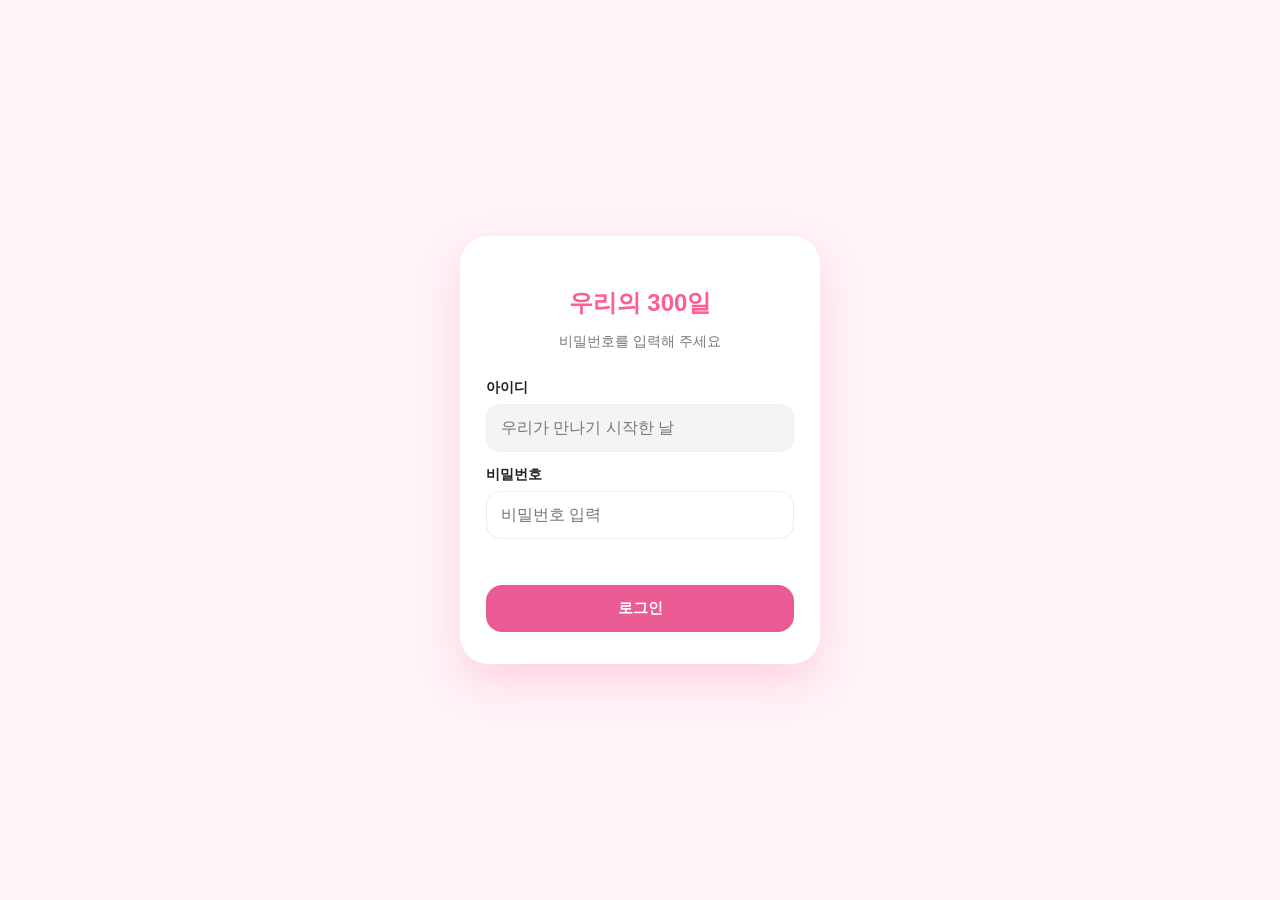
<file: index.html>
<!DOCTYPE html>
<html lang="ko">
<head>
  <meta charset="UTF-8" />
  <meta name="viewport" content="width=device-width, initial-scale=1.0, maximum-scale=1.0, user-scalable=no" />
  <title>300일 퍼즐</title>
  <link rel="stylesheet" href="style.css" />
  
  <!-- PWA 설정 코드 -->
  <link rel="manifest" href="./manifest.json">
  <meta name="apple-mobile-web-app-capable" content="yes">
  <meta name="apple-mobile-web-app-status-bar-style" content="black-translucent">
  <link rel="apple-touch-icon" href="./icon-192.png">

  <script>
    if ('serviceWorker' in navigator) {
      navigator.serviceWorker.register('./sw.js');
    }
  </script>
</head>
<body>

  <section id="login-screen" class="screen active">
    <div class="login-box">
      <h1>우리의 300일</h1>
      <p>비밀번호를 입력해 주세요</p>

      <label>아이디</label>
      <input type="text" value="우리가 만나기 시작한 날" disabled />

      <label>비밀번호</label>
      <input id="password" type="password" placeholder="비밀번호 입력" inputmode="numeric" pattern="[0-9]*" maxlength="6" />

      <div id="login-error"></div>
      <button id="login-btn">로그인</button>
    </div>
  </section>

  <section id="game-screen" class="screen">
    <h2>차누: 퍼즐을 하나씩 맞춰봥!</h2>

    <div class="puzzle-wrap">
      <svg id="puzzle-svg" viewBox="-25 -25 450 650"></svg>
    </div>

    <p id="progress">완성도 0 / 24</p>
  </section>

  <div id="quiz-modal" class="modal">
    <div class="quiz-box">
      <h3>QUIZ</h3>
      <p id="quiz-question"></p>
      <p id="lives">남은 기회 💙 💙 💙</p>
      <div id="options"></div>
      <p id="wrong-text"></p>
      <button id="close-btn" class="gray">닫기</button>
    </div>
  </div>

  <div id="memory-modal" class="modal">
    <div class="memory-box">
      <h3>🐥: 아부부!! 정답이야!</h3>
      <p id="memory-text"></p>
      <button id="memory-ok-btn">확인</button>
    </div>
  </div>

  <div id="final-modal" class="modal">
    <div class="final-box">
      <div class="heart">💙</div>
      <h1>300일 축하해.</h1>
      <p>완성된 사진을 눌러봐!</p> <!-- 문구 변경 -->
      <button id="final-close-btn">사진 보러 가기</button> <!-- id 부여, 기존 onclick 삭제 -->
    </div>
  </div>

<!-- 편지 모달 추가 -->
  <div id="letter-modal" class="modal">
    <div class="memory-box">
      <h3>💌 여진이에게</h3>
      <p id="letter-text" style="
    white-space: pre-line;   /* 엔터 친 대로 줄바꿈 유지 */
    word-break: keep-all;    /* 단어 단위로 끊어짐 방지 */
    text-align: center;      /* 글자들을 가운데로 정렬 */
    line-height: 1.5;          /* 가독성을 위해 줄 간격 확보 */
    display: block;          /* 너비를 꽉 채워 중앙 정렬 기준 잡기 */
    margin: -10px 0 30px;
">
300페이지의 이야기를 함께
써 내려온 나의 가장 아름다운 주인공 여진아,
내 옆을 지켜줘서 항상 고맙고 사랑해💙
</p>
      <button id="exit-btn">나도 사랑해</button>
    </div>
  </div>

  <script src="script.js"></script>
</body>
</html>
</file>
<file: style.css>
* {
  box-sizing: border-box;
  -webkit-tap-highlight-color: transparent;
  user-select: none;
  -webkit-touch-callout: none;
}

body {
  margin: 0;
  font-family: "Pretendard", "Apple SD Gothic Neo", sans-serif;
  background: #fff4f8;
  color: #222;
  overscroll-behavior-y: none;
  overflow: hidden;
  height: 100dvh;
}

input {
  user-select: text !important;
}

.screen {
  display: none;
  height: 100dvh;
  width: 100%;
  max-width: 450px;
  margin: 0 auto;
  padding: 18px;
  justify-content: center;
  align-items: center;
  flex-direction: column;
  opacity: 0;
  transition: opacity 0.3s ease-in-out;
}

.screen.active {
  display: flex;
  opacity: 1;
}

.login-box {
  width: 100%;
  max-width: 360px;
  background: white;
  padding: 32px 26px;
  border-radius: 28px;
  box-shadow: 0 18px 40px rgba(255, 110, 160, 0.25);
}

.login-box h1 {
  text-align: center;
  color: #ff5b98;
  margin-bottom: 8px;
}

.login-box p {
  text-align: center;
  color: #777;
  font-size: 14px;
  margin-bottom: 28px;
}

label {
  display: block;
  margin: 14px 0 7px;
  font-size: 14px;
  font-weight: 700;
}

input {
  width: 100%;
  padding: 14px;
  border: 1px solid #eee;
  border-radius: 14px;
  font-size: 16px; /* iOS 자동 줌 방지를 위해 16px 권장 */
  outline: none;
}

input:disabled {
  background: #f4f4f4;
  color: #777;
}

button {
  width: 100%;
  margin-top: 16px;
  padding: 14px;
  border: none;
  border-radius: 16px;
  background: #eb5b93;
  color: white;
  font-weight: 800;
  font-size: 15px;
  cursor: pointer;
}

button:active {
  transform: scale(0.96);
}

#login-error,
#wrong-text {
  height: 20px;
  color: #ff4e87;
  font-size: 13px;
  text-align: center;
  margin-top: 10px;
}

#game-screen h2 {
  font-size: 18px;
  margin-bottom: 14px;
}

.puzzle-wrap {
  width: min(85vw, 350px);
  background: white;
  border-radius: 22px;
  padding: 14px;
  box-shadow: 0 16px 34px rgba(0, 0, 0, 0.14);
}

#puzzle-svg {
  width: 100%;
  display: block;
  overflow: visible;
}

.piece {
  cursor: pointer;
}

.piece:active {
  transform: scale(0.95);
  filter: brightness(0.9);
  transition: transform 0.1s;
  transform-origin: center;
}

.piece-fill {
  fill: white;
/* 아래 한 줄을 추가해 주세요 */
  transition: opacity 1s ease-in-out;
}

.piece-photo {
  opacity: 0;
  transition: opacity 0.55s ease;
}

.piece.solved .piece-photo {
  opacity: 1;
}

.piece.solved .piece-fill {
  fill: transparent;
}

.piece-outline {
  fill: none;
  stroke: #222;
  stroke-width: 2.2;
  stroke-linejoin: round;
  stroke-linecap: round;
  /* 테두리가 사라질 때 부드럽게 사라지도록 추가 */
  transition: opacity 3s ease-in-out; 
}

/* .piece-fill을 쉼표(,)로 연결해서 추가해 주세요 */
.all-solved .piece-outline,
.all-solved .piece-fill {
  opacity: 0 !important;
}

#progress {
  margin-top: 10px;
  font-weight: 700;
  font-size: 22px;
}

.modal {
  position: fixed;
  inset: 0;
  display: none;
  background: rgba(0, 0, 0, 0.45);
  backdrop-filter: blur(4px);
  justify-content: center;
  align-items: center;
  padding: 22px;
  z-index: 50;
}

.modal.active {
  display: flex;
}

.quiz-box, .final-box, .memory-box {
  width: 100%;
  max-width: 340px;
  background: white;
  border-radius: 24px;
  padding: 26px 22px;
  text-align: center;
  box-shadow: 0 18px 50px rgba(0,0,0,0.25);
  animation: suckIn 0.38s ease;
}

@keyframes suckIn {
  0% { transform: scale(0.15) rotate(-8deg); opacity: 0; }
  100% { transform: scale(1) rotate(0); opacity: 1; }
}

.quiz-box h3, .memory-box h3 {
  color: #eb5b93;
  margin-bottom: 16px;
  font-weight: 700;
}

#quiz-question {
  font-weight: 700;
  font-size: 20px;
  margin-bottom: 14px;
}

.option-btn {
  background: #f5f5f5;
  color: #333;
  margin-top: 10px;
}

.gray { background: #eeeeee; color: #555; }

.final-box { animation: finalPop 0.65s ease; }

@keyframes finalPop {
  0% { transform: scale(0.2); opacity: 0; }
  65% { transform: scale(1.1); }
  100% { transform: scale(1); opacity: 1; }
}

.heart { font-size: 58px; animation: heartbeat 0.9s infinite alternate; }

@keyframes heartbeat {
  from { transform: scale(1); }
  to { transform: scale(1.16); }
}

.confetti {
  position: fixed;
  top: -20px;
  z-index: 100;
  animation: fall linear forwards;
  pointer-events: none;
}

@keyframes fall {
  to { transform: translateY(110vh) rotate(720deg); opacity: 0; }
}

#memory-text {
  margin: 18px 0 10px;
  font-size: 16px;
  line-height: 1.6;
  color: #555;
}

/* 앱 전체 문장에 자연스러운 줄바꿈 적용 */
body, p, h1, h2, label {
  word-break: keep-all;
}

/* 1. 아이폰 PWA 터치 지연 제거 및 조각 전용 설정 */
.piece {
  /* 아이폰에서 터치 즉시 반응하게 함 */
  touch-action: none !important;
  /* 애니메이션 성능 최적화 */
  will-change: transform, filter;
  /* 커서 모양 유지 */
  cursor: pointer;
}

/* 2. '쏙 들어가는 느낌'을 위한 핵심 효과 */
.piece:active {
  /* 0.95는 너무 많이 작아지므로 0.97이 가장 적당합니다. */
  transform: scale(0.97) !important;
  /* brightness 대신 그림자를 써야 깊이감이 생깁니다. */
  filter: drop-shadow(0px 2px 4px rgba(0, 0, 0, 0.3)) !important;
  /* 반응 속도를 0.05초로 극단적으로 줄여서 쫀득함을 줍니다. */
  transition: transform 0.05s ease-out !important;
  transform-origin: center !important;
}

/* 3. 시스템 방해 요소 차단 */
#puzzle-svg {
  /* 길게 눌렀을 때 사진 저장 메뉴 뜨는 것 방지 */
  -webkit-touch-callout: none !important;
  /* 클릭 시 생기는 회색 하이라이트 제거 */
  -webkit-tap-highlight-color: transparent !important;
}
</file>
